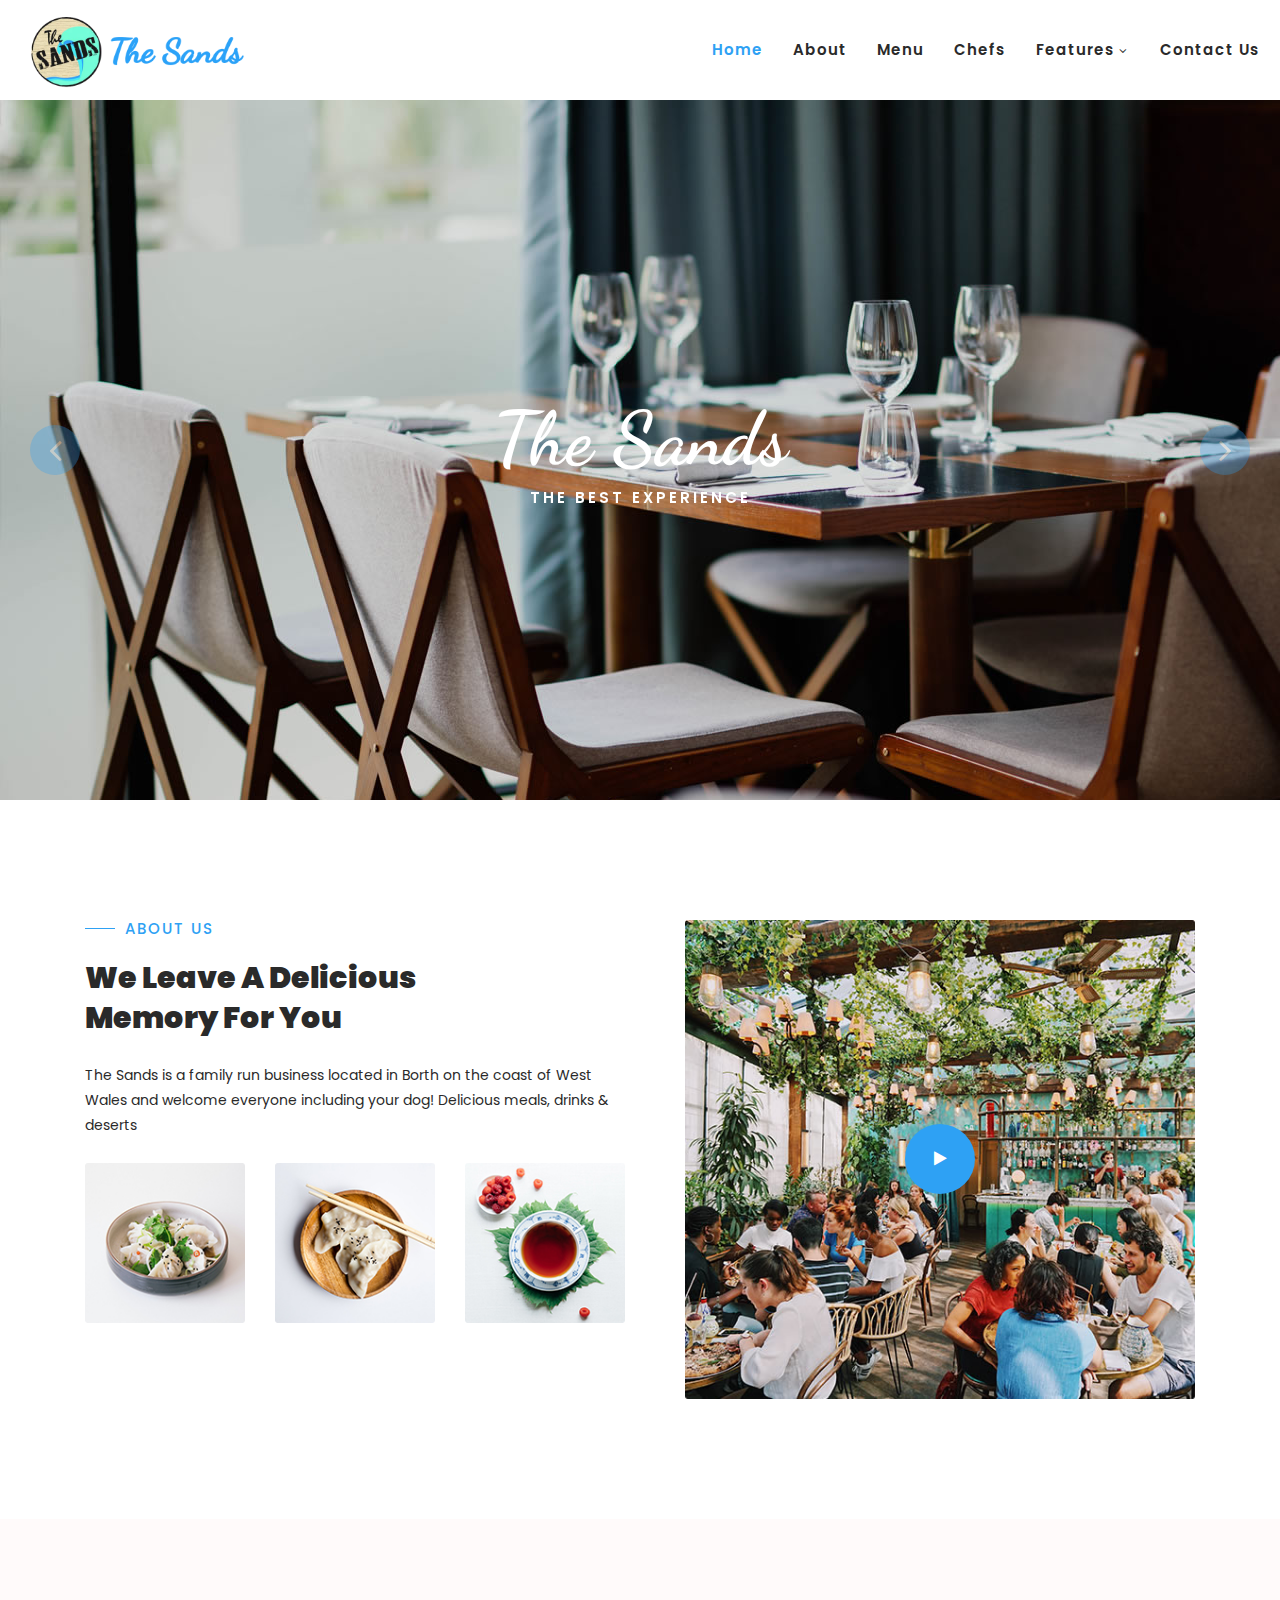
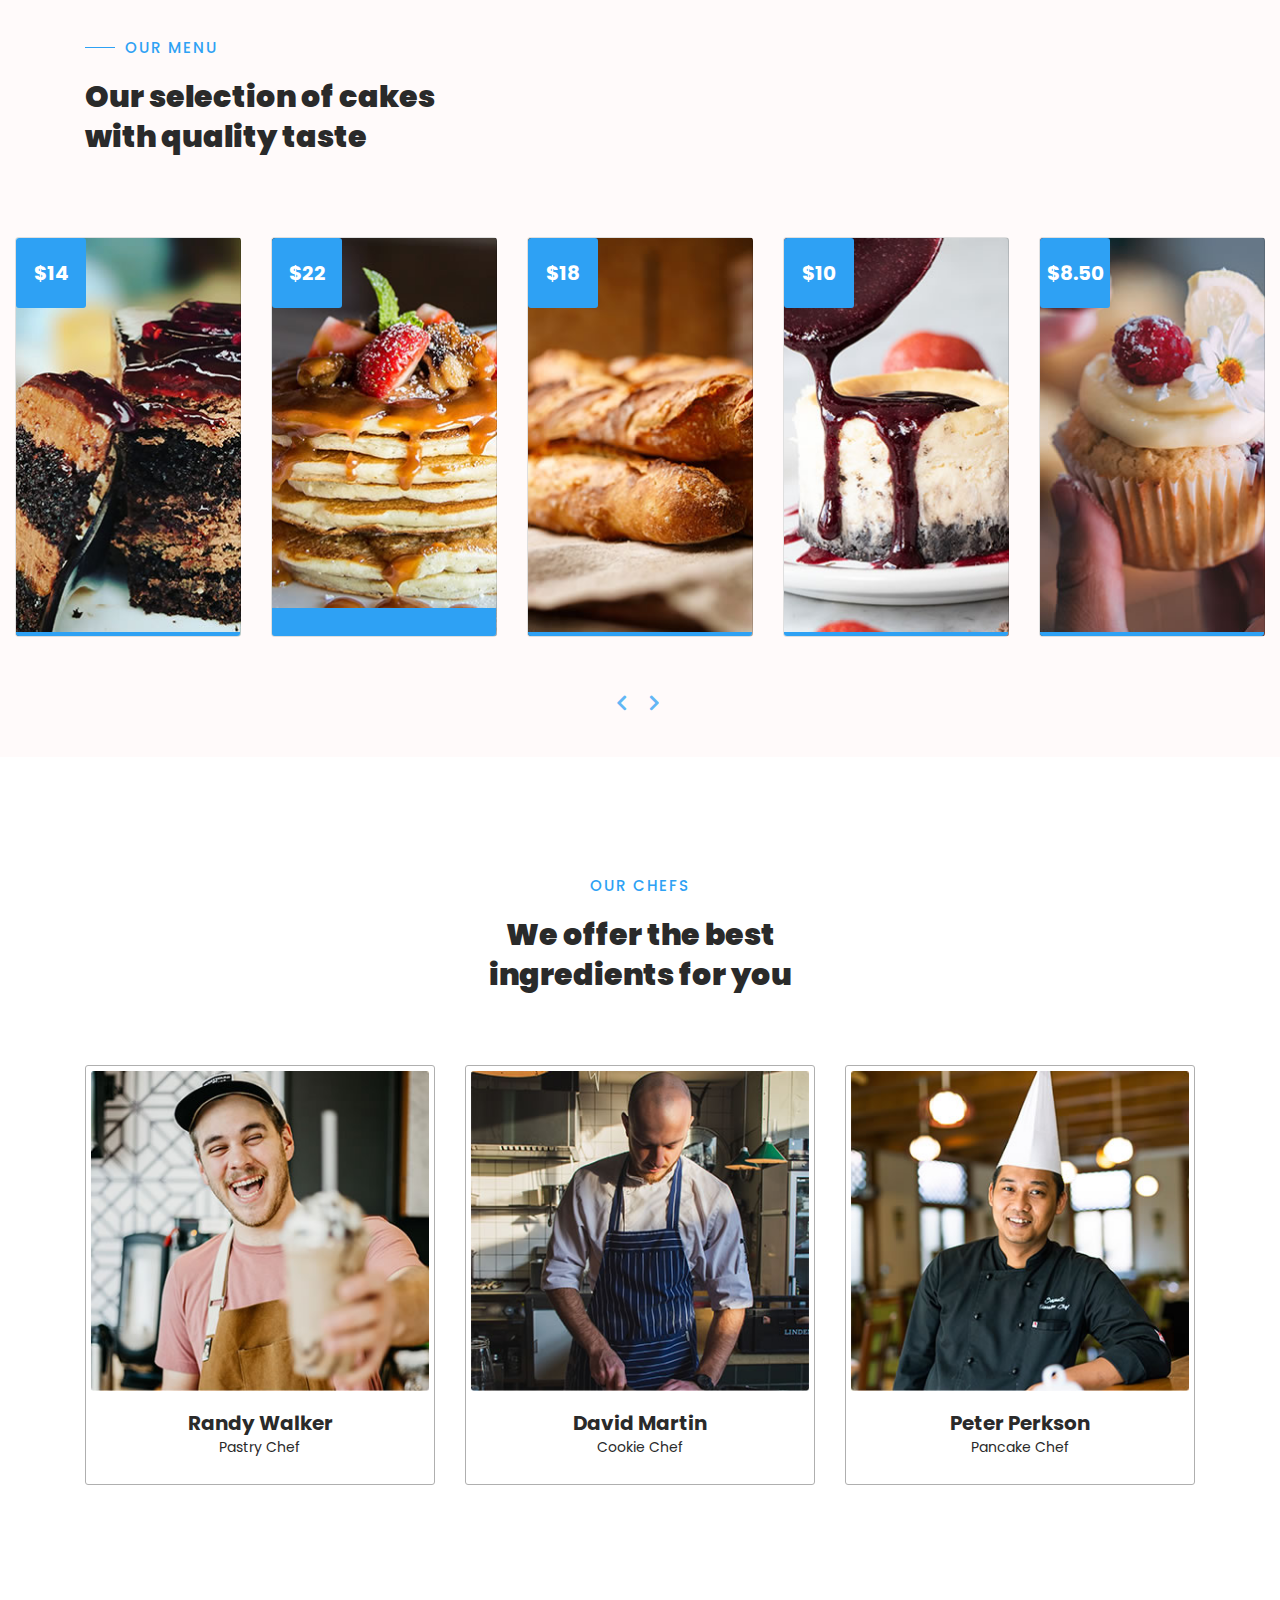
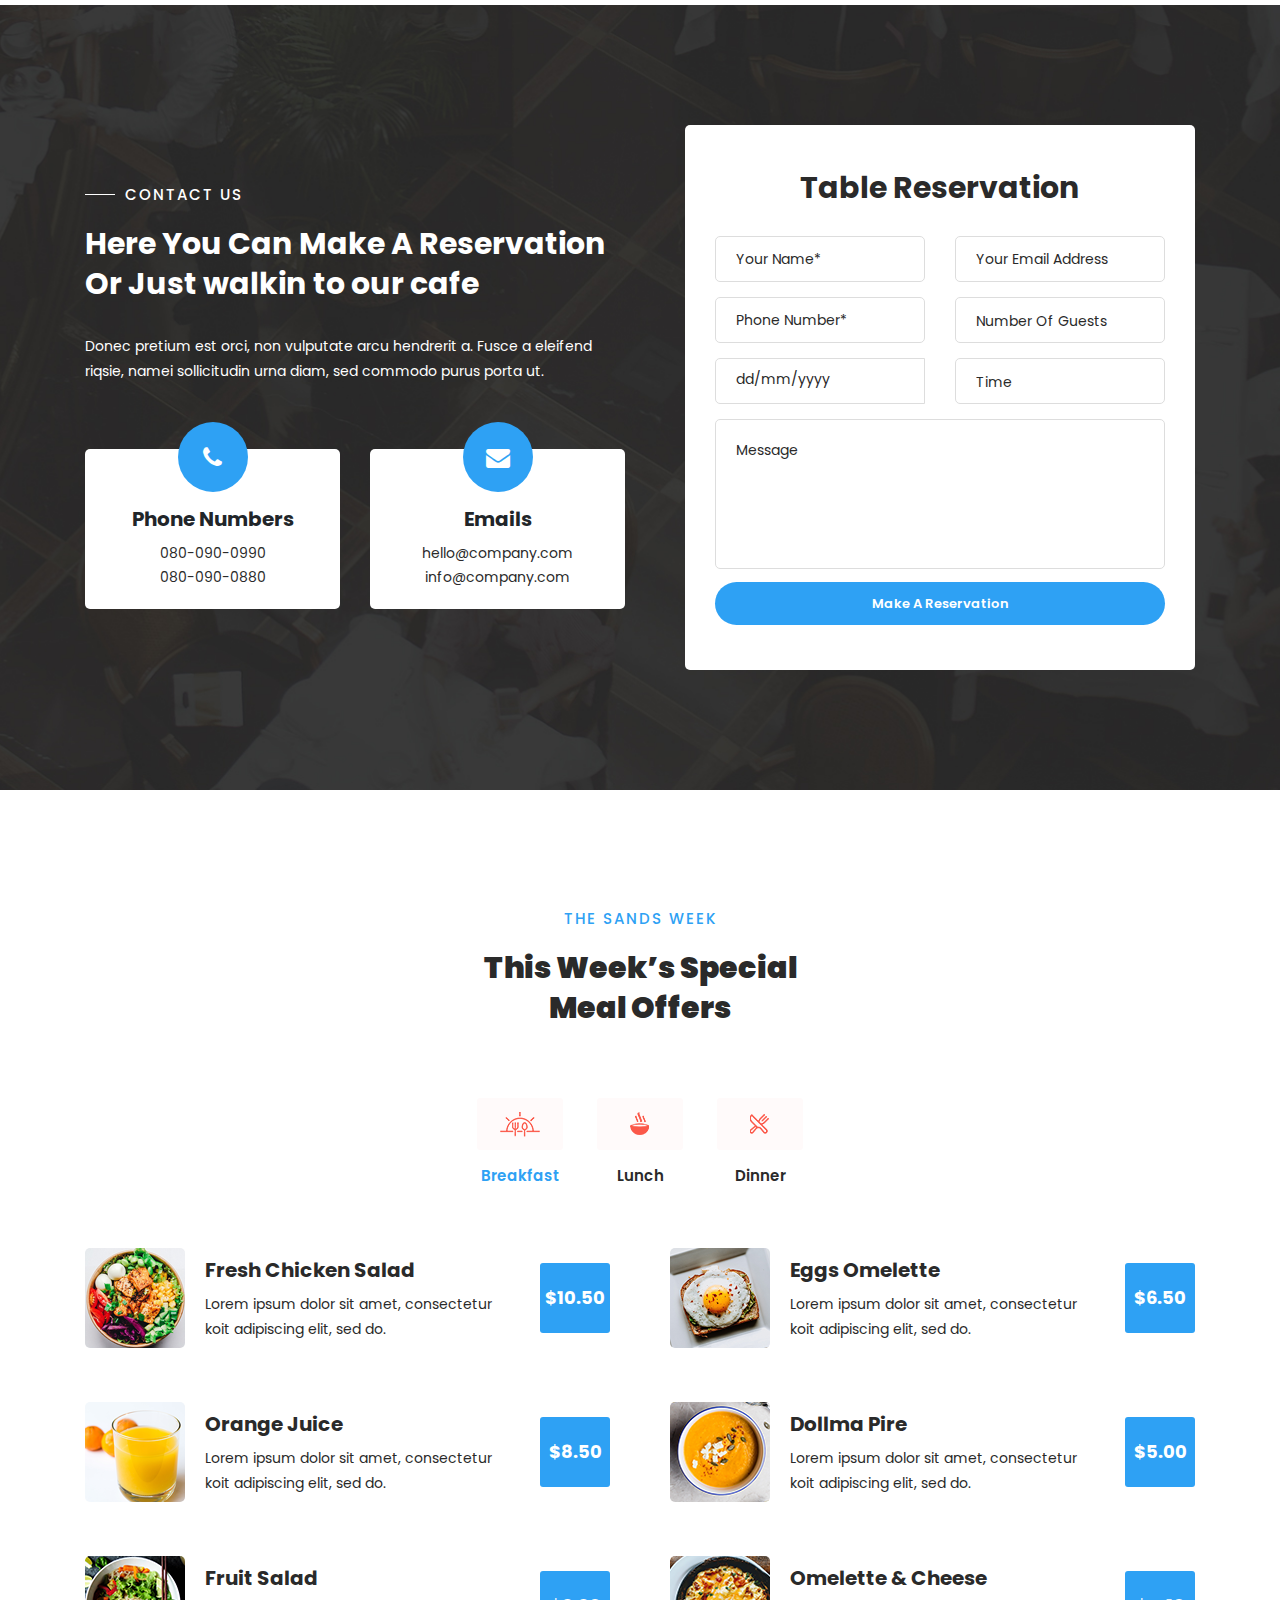
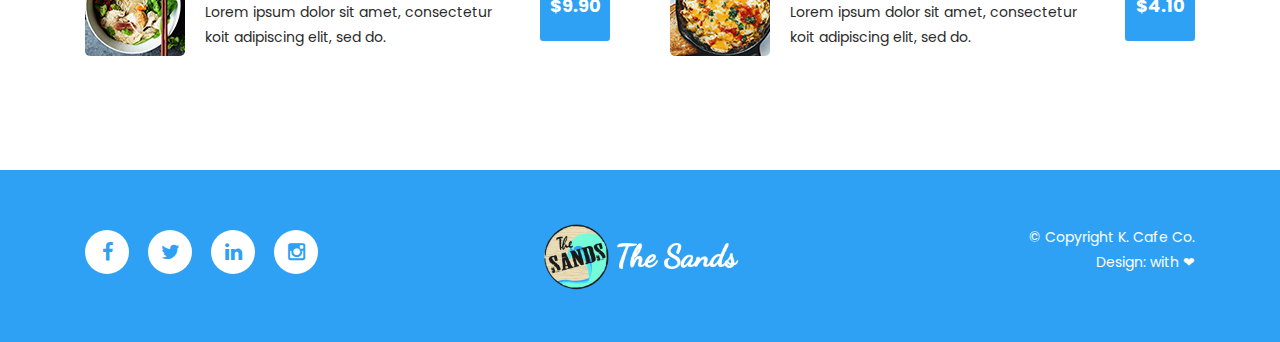
<file: index.html>
<!DOCTYPE html>
<html lang="en">

  <head>

    <meta charset="utf-8">
    <meta name="viewport" content="width=device-width, initial-scale=1, shrink-to-fit=no">
    <meta name="description" content="">
    <meta name="author" content="">
    <link href="https://fonts.googleapis.com/css?family=Poppins:100,200,300,400,500,600,700,800,900&display=swap" rel="stylesheet">
    <link href="https://fonts.googleapis.com/css2?family=Dancing+Script:wght@400;500;600;700&display=swap" rel="stylesheet">

    <title>The Sands</title>
<!--

-->
    <!-- Additional CSS Files -->
    <link rel="stylesheet" type="text/css" href="assets/css/bootstrap.min.css">

    <link rel="stylesheet" type="text/css" href="assets/css/font-awesome.css">

    <link rel="stylesheet" href="assets/css/templatemo-klassy-cafe.css">

    <link rel="stylesheet" href="assets/css/owl-carousel.css">

    <link rel="stylesheet" href="assets/css/lightbox.css">

    </head>
    
    <body>
    
    <!-- ***** Preloader Start ***** -->
    <div id="preloader">
        <div class="jumper">
            <div></div>
            <div></div>
            <div></div>
        </div>
    </div>  
    <!-- ***** Preloader End ***** -->
    
    
    <!-- ***** Header Area Start ***** -->
    <header class="header-area header-sticky">
        <div style="padding-left: 20px; padding-right: 20px;">
            <div class="row">
                <div class="col-12" style="background-color: white!important">
                    <nav class="main-nav">
                        <!-- ***** Logo Start ***** -->
                        <a href="index.html" class="logo">
                            <img src="assets/images/klassymain-logo.png" style="height: 2.8EM;">
                        </a>
                        <!-- ***** Logo End ***** -->
                        <!-- ***** Menu Start ***** -->
                        <ul class="nav">
                            <li class="scroll-to-section"><a href="#top" class="active">Home</a></li>
                            <li class="scroll-to-section"><a href="#about">About</a></li>
                           	
                        <!-- 
                            <li class="submenu">
                                <a href="javascript:;">Drop Down</a>
                                <ul>
                                    <li><a href="#">Drop Down Page 1</a></li>
                                    <li><a href="#">Drop Down Page 2</a></li>
                                    <li><a href="#">Drop Down Page 3</a></li>
                                </ul>
                            </li>
                        -->
                            <li class="scroll-to-section"><a href="#menu">Menu</a></li>
                            <li class="scroll-to-section"><a href="#chefs">Chefs</a></li> 
                            <li class="submenu">
                                <a href="javascript:;">Features</a>
                                <ul>
                                    <li><a href="#">Features Page 1</a></li>
                                    <li><a href="#">Features Page 2</a></li>
                                    <li><a href="#">Features Page 3</a></li>
                                    <li><a href="#">Features Page 4</a></li>
                                </ul>
                            </li>
                            
                            <li class="scroll-to-section"><a href="#reservation">Contact Us</a></li> 
                        </ul>        
                        <a class='menu-trigger'>
                            <span>Menu</span>
                        </a>
                        <!-- ***** Menu End ***** -->
                    </nav>
                </div>
            </div>
        </div>
    </header>
    <!-- ***** Header Area End ***** -->

    <!-- ***** Main Banner Area Start ***** -->
    <div id="top">
        <div class="container-fluid">
            <div class="row">
                <!--
                <div class="col-lg-4">
                    <div class="left-content">
                        <div class="inner-content">
                            <h4>The Sands</h4>
                            <h6>THE BEST EXPERIENCE</h6>
                            <div class="main-white-button scroll-to-section">
                                <a href="#reservation">Make A Reservation</a>
                            </div>
                        </div>
                    </div>
                </div>
                -->
                <div class="col-lg-12 zero-px">
                    
                    <div class="main-banner header-text">

                        <div class="Modern-Slider">
                          <!-- Item -->
                          <div class="item">
                            
                            <div class="img-fill">
                                
                                
                                <img src="assets/images/slide-01.jpg" alt="">
                            </div>
                          </div>
                          <!-- // Item -->
                          <!-- Item -->
                          <div class="item">
                            <div class="img-fill">
                                <img src="assets/images/slide-02.jpg" alt="">
                            </div>
                          </div>
                          <!-- // Item -->
                          <!-- Item -->
                          <div class="item">
                            <div class="img-fill">
                                <img src="assets/images/slide-03.jpg" alt="">
                            </div>
                          </div>
                          <!-- // Item -->
                        
                        </div>

                        <div style="position: absolute;top: 50%;left: 50%;transform: translate(-50%,-50%);">
                            <h4 class="sands-h4">The Sands</h4>
                            <h6 class="sands-h6">THE BEST EXPERIENCE</h6>
                        </div>
                    </div>
                </div>
            </div>
        </div>
    </div>
    <!-- ***** Main Banner Area End ***** -->

    <!-- ***** About Area Starts ***** -->
    <section class="section" id="about">
        <div class="container">
            <div class="row">
                <div class="col-lg-6 col-md-6 col-xs-12">
                    <div class="left-text-content">
                        <div class="section-heading">
                            <h6>About Us</h6>
                            <h2>We Leave A Delicious Memory For You</h2>
                        </div>
                        <p>The Sands is a family run business located in Borth on the coast of West Wales and welcome everyone including your dog!
                            Delicious meals, drinks & deserts<br></p>
                        <div class="row">
                            <div class="col-4">
                                <img src="assets/images/about-thumb-01.jpg" alt="">
                            </div>
                            <div class="col-4">
                                <img src="assets/images/about-thumb-02.jpg" alt="">
                            </div>
                            <div class="col-4">
                                <img src="assets/images/about-thumb-03.jpg" alt="">
                            </div>
                        </div>
                    </div>
                </div>
                <div class="col-lg-6 col-md-6 col-xs-12">
                    <div class="right-content">
                        <div class="thumb">
                            <a rel="nofollow" href="http://youtube.com"><i class="fa fa-play"></i></a>
                            <img src="assets/images/about-video-bg.jpg" alt="">
                        </div>
                    </div>
                </div>
            </div>
        </div>
    </section>
    <!-- ***** About Area Ends ***** -->

    <!-- ***** Menu Area Starts ***** -->
    <section class="section" id="menu">
        <div class="container">
            <div class="row">
                <div class="col-lg-4">
                    <div class="section-heading">
                        <h6>Our Menu</h6>
                        <h2>Our selection of cakes with quality taste</h2>
                    </div>
                </div>
            </div>
        </div>
        <div class="menu-item-carousel">
            <div class="col-lg-12">
                <div class="owl-menu-item owl-carousel">
                    <div class="item">
                        <div class='card card1'>
                            <div class="price"><h6>$14</h6></div>
                            <div class='info'>
                              <h1 class='title'>Chocolate Cake</h1>
                              <p class='description'>Lorem ipsum dolor sit amet, consectetur adipiscing elit, sedii do eiusmod teme.</p>
                              <div class="main-text-button">
                                  <div class="scroll-to-section"><a href="#reservation">Make Reservation <i class="fa fa-angle-down"></i></a></div>
                              </div>
                            </div>
                        </div>
                    </div>
                    <div class="item">
                        <div class='card card2'>
                            <div class="price"><h6>$22</h6></div>
                            <div class='info'>
                              <h1 class='title'>K. Pancake</h1>
                              <p class='description'>Lorem ipsum dolor sit amet, consectetur adipiscing elit, sedii do eiusmod teme.</p>
                              <div class="main-text-button">
                                  <div class="scroll-to-section"><a href="#reservation">Make Reservation <i class="fa fa-angle-down"></i></a></div>
                              </div>
                            </div>
                        </div>
                    </div>
                    <div class="item">
                        <div class='card card3'>
                            <div class="price"><h6>$18</h6></div>
                            <div class='info'>
                              <h1 class='title'>Tall TheSands Bread</h1>
                              <p class='description'>Lorem ipsum dolor sit amet, consectetur adipiscing elit, sedii do eiusmod teme.</p>
                              <div class="main-text-button">
                                  <div class="scroll-to-section"><a href="#reservation">Make Reservation <i class="fa fa-angle-down"></i></a></div>
                              </div>
                            </div>
                        </div>
                    </div>
                    <div class="item">
                        <div class='card card4'>
                            <div class="price"><h6>$10</h6></div>
                            <div class='info'>
                              <h1 class='title'>Blueberry CheeseCake</h1>
                              <p class='description'>Lorem ipsum dolor sit amet, consectetur adipiscing elit, sedii do eiusmod teme.</p>
                              <div class="main-text-button">
                                  <div class="scroll-to-section"><a href="#reservation">Make Reservation <i class="fa fa-angle-down"></i></a></div>
                              </div>
                            </div>
                        </div>
                    </div>
                    <div class="item">
                        <div class='card card5'>
                            <div class="price"><h6>$8.50</h6></div>
                            <div class='info'>
                              <h1 class='title'>TheSanks Cup Cake</h1>
                              <p class='description'>Lorem ipsum dolor sit amet, consectetur adipiscing elit, sedii do eiusmod teme.</p>
                              <div class="main-text-button">
                                  <div class="scroll-to-section"><a href="#reservation">Make Reservation <i class="fa fa-angle-down"></i></a></div>
                              </div>
                            </div>
                        </div>
                    </div>
                    <div class="item">
                        <div class='card card3'>
                            <div class="price"><h6>$7.25</h6></div>
                            <div class='info'>
                              <h1 class='title'>Klassic Cake</h1>
                              <p class='description'>Lorem ipsum dolor sit amet, consectetur adipiscing elit, sedii do eiusmod teme.</p>
                              <div class="main-text-button">
                                  <div class="scroll-to-section"><a href="#reservation">Make Reservation <i class="fa fa-angle-down"></i></a></div>
                              </div>
                            </div>
                        </div>
                    </div>
                </div>
            </div>
        </div>
    </section>
    <!-- ***** Menu Area Ends ***** -->

    <!-- ***** Chefs Area Starts ***** -->
    <section class="section" id="chefs">
        <div class="container">
            <div class="row">
                <div class="col-lg-4 offset-lg-4 text-center">
                    <div class="section-heading">
                        <h6>Our Chefs</h6>
                        <h2>We offer the best ingredients for you</h2>
                    </div>
                </div>
            </div>
            <div class="row">
                <div class="col-lg-4">
                    <div class="chef-item">
                        <div class="thumb">
                            <div class="overlay"></div>
                            <ul class="social-icons">
                                <li><a href="#"><i class="fa fa-facebook"></i></a></li>
                                <li><a href="#"><i class="fa fa-twitter"></i></a></li>
                                <li><a href="#"><i class="fa fa-instagram"></i></a></li>
                            </ul>
                            <img src="assets/images/chefs-01.jpg" alt="Chef #1">
                        </div>
                        <div class="down-content">
                            <h4>Randy Walker</h4>
                            <span>Pastry Chef</span>
                        </div>
                    </div>
                </div>
                <div class="col-lg-4">
                    <div class="chef-item">
                        <div class="thumb">
                            <div class="overlay"></div>
                            <ul class="social-icons">
                                <li><a href="#"><i class="fa fa-facebook"></i></a></li>
                                <li><a href="#"><i class="fa fa-twitter"></i></a></li>
                                <li><a href="#"><i class="fa fa-behance"></i></a></li>
                            </ul>
                            <img src="assets/images/chefs-02.jpg" alt="Chef #2">
                        </div>
                        <div class="down-content">
                            <h4>David Martin</h4>
                            <span>Cookie Chef</span>
                        </div>
                    </div>
                </div>
                <div class="col-lg-4">
                    <div class="chef-item">
                        <div class="thumb">
                            <div class="overlay"></div>
                            <ul class="social-icons">
                                <li><a href="#"><i class="fa fa-facebook"></i></a></li>
                                <li><a href="#"><i class="fa fa-twitter"></i></a></li>
                                <li><a href="#"><i class="fa fa-google"></i></a></li>
                            </ul>
                            <img src="assets/images/chefs-03.jpg" alt="Chef #3">
                        </div>
                        <div class="down-content">
                            <h4>Peter Perkson</h4>
                            <span>Pancake Chef</span>
                        </div>
                    </div>
                </div>
            </div>
        </div>
    </section>
    <!-- ***** Chefs Area Ends ***** -->

    <!-- ***** Reservation Us Area Starts ***** -->
    <section class="section" id="reservation">
        <div class="container">
            <div class="row">
                <div class="col-lg-6 align-self-center">
                    <div class="left-text-content">
                        <div class="section-heading">
                            <h6>Contact Us</h6>
                            <h2>Here You Can Make A Reservation Or Just walkin to our cafe</h2>
                        </div>
                        <p>Donec pretium est orci, non vulputate arcu hendrerit a. Fusce a eleifend riqsie, namei sollicitudin urna diam, sed commodo purus porta ut.</p>
                        <div class="row">
                            <div class="col-lg-6">
                                <div class="phone">
                                    <i class="fa fa-phone"></i>
                                    <h4>Phone Numbers</h4>
                                    <span><a href="#">080-090-0990</a><br><a href="#">080-090-0880</a></span>
                                </div>
                            </div>
                            <div class="col-lg-6">
                                <div class="message">
                                    <i class="fa fa-envelope"></i>
                                    <h4>Emails</h4>
                                    <span><a href="#">hello@company.com</a><br><a href="#">info@company.com</a></span>
                                </div>
                            </div>
                        </div>
                    </div>
                </div>
                <div class="col-lg-6">
                    <div class="contact-form">
                        <form id="contact" action="" method="post">
                          <div class="row">
                            <div class="col-lg-12">
                                <h4>Table Reservation</h4>
                            </div>
                            <div class="col-lg-6 col-sm-12">
                              <fieldset>
                                <input name="name" type="text" id="name" placeholder="Your Name*" required="">
                              </fieldset>
                            </div>
                            <div class="col-lg-6 col-sm-12">
                              <fieldset>
                              <input name="email" type="text" id="email" pattern="[^ @]*@[^ @]*" placeholder="Your Email Address" required="">
                            </fieldset>
                            </div>
                            <div class="col-lg-6 col-sm-12">
                              <fieldset>
                                <input name="phone" type="text" id="phone" placeholder="Phone Number*" required="">
                              </fieldset>
                            </div>
                            <div class="col-md-6 col-sm-12">
                              <fieldset>
                                <select value="number-guests" name="number-guests" id="number-guests">
                                    <option value="number-guests">Number Of Guests</option>
                                    <option name="1" id="1">1</option>
                                    <option name="2" id="2">2</option>
                                    <option name="3" id="3">3</option>
                                    <option name="4" id="4">4</option>
                                    <option name="5" id="5">5</option>
                                    <option name="6" id="6">6</option>
                                    <option name="7" id="7">7</option>
                                    <option name="8" id="8">8</option>
                                    <option name="9" id="9">9</option>
                                    <option name="10" id="10">10</option>
                                    <option name="11" id="11">11</option>
                                    <option name="12" id="12">12</option>
                                </select>
                              </fieldset>
                            </div>
                            <div class="col-lg-6">
                                <div id="filterDate2">    
                                  <div class="input-group date" data-date-format="dd/mm/yyyy">
                                    <input  name="date" id="date" type="text" class="form-control" placeholder="dd/mm/yyyy">
                                    <div class="input-group-addon" >
                                      <span class="glyphicon glyphicon-th"></span>
                                    </div>
                                  </div>
                                </div>   
                            </div>
                            <div class="col-md-6 col-sm-12">
                              <fieldset>
                                <select value="time" name="time" id="time">
                                    <option value="time">Time</option>
                                    <option name="Breakfast" id="Breakfast">Breakfast</option>
                                    <option name="Lunch" id="Lunch">Lunch</option>
                                    <option name="Dinner" id="Dinner">Dinner</option>
                                </select>
                              </fieldset>
                            </div>
                            <div class="col-lg-12">
                              <fieldset>
                                <textarea name="message" rows="6" id="message" placeholder="Message" required=""></textarea>
                              </fieldset>
                            </div>
                            <div class="col-lg-12">
                              <fieldset>
                                <button type="submit" id="form-submit" class="main-button-icon">Make A Reservation</button>
                              </fieldset>
                            </div>
                          </div>
                        </form>
                    </div>
                </div>
            </div>
        </div>
    </section>
    <!-- ***** Reservation Area Ends ***** -->

    <!-- ***** Menu Area Starts ***** -->
    <section class="section" id="offers">
        <div class="container">
            <div class="row">
                <div class="col-lg-4 offset-lg-4 text-center">
                    <div class="section-heading">
                        <h6>The Sands Week</h6>
                        <h2>This Week’s Special Meal Offers</h2>
                    </div>
                </div>
            </div>
            <div class="row">
                <div class="col-lg-12">
                    <div class="row" id="tabs">
                        <div class="col-lg-12">
                            <div class="heading-tabs">
                                <div class="row">
                                    <div class="col-lg-6 offset-lg-3">
                                        <ul>
                                          <li><a href='#tabs-1'><img src="assets/images/tab-icon-01.png" alt="">Breakfast</a></li>
                                          <li><a href='#tabs-2'><img src="assets/images/tab-icon-02.png" alt="">Lunch</a></a></li>
                                          <li><a href='#tabs-3'><img src="assets/images/tab-icon-03.png" alt="">Dinner</a></a></li>
                                        </ul>
                                    </div>
                                </div>
                            </div>
                        </div>
                        <div class="col-lg-12">
                            <section class='tabs-content'>
                                <article id='tabs-1'>
                                    <div class="row">
                                        <div class="col-lg-6">
                                            <div class="row">
                                                <div class="left-list">
                                                    <div class="col-lg-12">
                                                        <div class="tab-item">
                                                            <img src="assets/images/tab-item-01.png" alt="">
                                                            <h4>Fresh Chicken Salad</h4>
                                                            <p>Lorem ipsum dolor sit amet, consectetur koit adipiscing elit, sed do.</p>
                                                            <div class="price">
                                                                <h6>$10.50</h6>
                                                            </div>
                                                        </div>
                                                    </div>
                                                    <div class="col-lg-12">
                                                        <div class="tab-item">
                                                            <img src="assets/images/tab-item-02.png" alt="">
                                                            <h4>Orange Juice</h4>
                                                            <p>Lorem ipsum dolor sit amet, consectetur koit adipiscing elit, sed do.</p>
                                                            <div class="price">
                                                                <h6>$8.50</h6>
                                                            </div>
                                                        </div>
                                                    </div>
                                                    <div class="col-lg-12">
                                                        <div class="tab-item">
                                                            <img src="assets/images/tab-item-03.png" alt="">
                                                            <h4>Fruit Salad</h4>
                                                            <p>Lorem ipsum dolor sit amet, consectetur koit adipiscing elit, sed do.</p>
                                                            <div class="price">
                                                                <h6>$9.90</h6>
                                                            </div>
                                                        </div>
                                                    </div>
                                                </div>
                                            </div>
                                        </div>
                                        <div class="col-lg-6">
                                            <div class="row">
                                                <div class="right-list">
                                                    <div class="col-lg-12">
                                                        <div class="tab-item">
                                                            <img src="assets/images/tab-item-04.png" alt="">
                                                            <h4>Eggs Omelette</h4>
                                                            <p>Lorem ipsum dolor sit amet, consectetur koit adipiscing elit, sed do.</p>
                                                            <div class="price">
                                                                <h6>$6.50</h6>
                                                            </div>
                                                        </div>
                                                    </div>
                                                    <div class="col-lg-12">
                                                        <div class="tab-item">
                                                            <img src="assets/images/tab-item-05.png" alt="">
                                                            <h4>Dollma Pire</h4>
                                                            <p>Lorem ipsum dolor sit amet, consectetur koit adipiscing elit, sed do.</p>
                                                            <div class="price">
                                                                <h6>$5.00</h6>
                                                            </div>
                                                        </div>
                                                    </div>
                                                    <div class="col-lg-12">
                                                        <div class="tab-item">
                                                            <img src="assets/images/tab-item-06.png" alt="">
                                                            <h4>Omelette & Cheese</h4>
                                                            <p>Lorem ipsum dolor sit amet, consectetur koit adipiscing elit, sed do.</p>
                                                            <div class="price">
                                                                <h6>$4.10</h6>
                                                            </div>
                                                        </div>
                                                    </div>
                                                </div>
                                            </div>
                                        </div>
                                    </div>
                                </article>  
                                <article id='tabs-2'>
                                    <div class="row">
                                        <div class="col-lg-6">
                                            <div class="row">
                                                <div class="left-list">
                                                    <div class="col-lg-12">
                                                        <div class="tab-item">
                                                            <img src="assets/images/tab-item-04.png" alt="">
                                                            <h4>Eggs Omelette</h4>
                                                            <p>Lorem ipsum dolor sit amet, consectetur koit adipiscing elit, sed do.</p>
                                                            <div class="price">
                                                                <h6>$14</h6>
                                                            </div>
                                                        </div>
                                                    </div>
                                                    <div class="col-lg-12">
                                                        <div class="tab-item">
                                                            <img src="assets/images/tab-item-05.png" alt="">
                                                            <h4>Dollma Pire</h4>
                                                            <p>Lorem ipsum dolor sit amet, consectetur koit adipiscing elit, sed do.</p>
                                                            <div class="price">
                                                                <h6>$18</h6>
                                                            </div>
                                                        </div>
                                                    </div>
                                                    <div class="col-lg-12">
                                                        <div class="tab-item">
                                                            <img src="assets/images/tab-item-06.png" alt="">
                                                            <h4>Omelette & Cheese</h4>
                                                            <p>Lorem ipsum dolor sit amet, consectetur koit adipiscing elit, sed do.</p>
                                                            <div class="price">
                                                                <h6>$22</h6>
                                                            </div>
                                                        </div>
                                                    </div>
                                                </div>
                                            </div>
                                        </div>
                                        <div class="col-lg-6">
                                            <div class="row">
                                                <div class="right-list">
                                                    <div class="col-lg-12">
                                                        <div class="tab-item">
                                                            <img src="assets/images/tab-item-01.png" alt="">
                                                            <h4>Fresh Chicken Salad</h4>
                                                            <p>Lorem ipsum dolor sit amet, consectetur koit adipiscing elit, sed do.</p>
                                                            <div class="price">
                                                                <h6>$10</h6>
                                                            </div>
                                                        </div>
                                                    </div>
                                                    <div class="col-lg-12">
                                                        <div class="tab-item">
                                                            <img src="assets/images/tab-item-02.png" alt="">
                                                            <h4>Orange Juice</h4>
                                                            <p>Lorem ipsum dolor sit amet, consectetur koit adipiscing elit, sed do.</p>
                                                            <div class="price">
                                                                <h6>$20</h6>
                                                            </div>
                                                        </div>
                                                    </div>
                                                    <div class="col-lg-12">
                                                        <div class="tab-item">
                                                            <img src="assets/images/tab-item-03.png" alt="">
                                                            <h4>Fruit Salad</h4>
                                                            <p>Lorem ipsum dolor sit amet, consectetur koit adipiscing elit, sed do.</p>
                                                            <div class="price">
                                                                <h6>$30</h6>
                                                            </div>
                                                        </div>
                                                    </div>
                                                </div>
                                            </div>
                                        </div>
                                    </div>
                                </article>  
                                <article id='tabs-3'>
                                    <div class="row">
                                        <div class="col-lg-6">
                                            <div class="row">
                                                <div class="left-list">
                                                    <div class="col-lg-12">
                                                        <div class="tab-item">
                                                            <img src="assets/images/tab-item-05.png" alt="">
                                                            <h4>Eggs Omelette</h4>
                                                            <p>Lorem ipsum dolor sit amet, consectetur koit adipiscing elit, sed do.</p>
                                                            <div class="price">
                                                                <h6>$14</h6>
                                                            </div>
                                                        </div>
                                                    </div>
                                                    <div class="col-lg-12">
                                                        <div class="tab-item">
                                                            <img src="assets/images/tab-item-03.png" alt="">
                                                            <h4>Orange Juice</h4>
                                                            <p>Lorem ipsum dolor sit amet, consectetur koit adipiscing elit, sed do.</p>
                                                            <div class="price">
                                                                <h6>$18</h6>
                                                            </div>
                                                        </div>
                                                    </div>
                                                    <div class="col-lg-12">
                                                        <div class="tab-item">
                                                            <img src="assets/images/tab-item-02.png" alt="">
                                                            <h4>Fruit Salad</h4>
                                                            <p>Lorem ipsum dolor sit amet, consectetur koit adipiscing elit, sed do.</p>
                                                            <div class="price">
                                                                <h6>$10</h6>
                                                            </div>
                                                        </div>
                                                    </div>
                                                </div>
                                            </div>
                                        </div>
                                        <div class="col-lg-6">
                                            <div class="row">
                                                <div class="right-list">
                                                    <div class="col-lg-12">
                                                        <div class="tab-item">
                                                            <img src="assets/images/tab-item-06.png" alt="">
                                                            <h4>Fresh Chicken Salad</h4>
                                                            <p>Lorem ipsum dolor sit amet, consectetur koit adipiscing elit, sed do.</p>
                                                            <div class="price">
                                                                <h6>$8.50</h6>
                                                            </div>
                                                        </div>
                                                    </div>
                                                    <div class="col-lg-12">
                                                        <div class="tab-item">
                                                            <img src="assets/images/tab-item-01.png" alt="">
                                                            <h4>Dollma Pire</h4>
                                                            <p>Lorem ipsum dolor sit amet, consectetur koit adipiscing elit, sed do.</p>
                                                            <div class="price">
                                                                <h6>$9</h6>
                                                            </div>
                                                        </div>
                                                    </div>
                                                    <div class="col-lg-12">
                                                        <div class="tab-item">
                                                            <img src="assets/images/tab-item-04.png" alt="">
                                                            <h4>Omelette & Cheese</h4>
                                                            <p>Lorem ipsum dolor sit amet, consectetur koit adipiscing elit, sed do.</p>
                                                            <div class="price">
                                                                <h6>$11</h6>
                                                            </div>
                                                        </div>
                                                    </div>
                                                </div>
                                            </div>
                                        </div>
                                    </div>
                                </article>   
                            </section>
                        </div>
                    </div>
                </div>
            </div>
        </div>
    </section>
    <!-- ***** Chefs Area Ends ***** --> 
    
    <!-- ***** Footer Start ***** -->
    <footer>
        <div class="container">
            <div class="row">
                <div class="col-lg-4 col-xs-12">
                    <div class="right-text-content">
                            <ul class="social-icons">
                                <li><a href="#"><i class="fa fa-facebook"></i></a></li>
                                <li><a href="#"><i class="fa fa-twitter"></i></a></li>
                                <li><a href="#"><i class="fa fa-linkedin"></i></a></li>
                                <li><a href="#"><i class="fa fa-instagram"></i></a></li>
                            </ul>
                    </div>
                </div>
                <div class="col-lg-4">
                    <div class="logo">
                        <a href="index.html"><img src="assets/images/white-logo.png" alt="" style="height: 4.5em;"></a>
                    </div>
                </div>
                <div class="col-lg-4 col-xs-12">
                    <div class="left-text-content">
                        <p>© Copyright K. Cafe Co.
                        
                        <br>Design: with ❤</p>
                    </div>
                </div>
            </div>
        </div>
    </footer>

    <!-- jQuery -->
    <script src="assets/js/jquery-2.1.0.min.js"></script>

    <!-- Bootstrap -->
    <script src="assets/js/popper.js"></script>
    <script src="assets/js/bootstrap.min.js"></script>

    <!-- Plugins -->
    <script src="assets/js/owl-carousel.js"></script>
    <script src="assets/js/accordions.js"></script>
    <script src="assets/js/datepicker.js"></script>
    <script src="assets/js/scrollreveal.min.js"></script>
    <script src="assets/js/waypoints.min.js"></script>
    <script src="assets/js/jquery.counterup.min.js"></script>
    <script src="assets/js/imgfix.min.js"></script> 
    <script src="assets/js/slick.js"></script> 
    <script src="assets/js/lightbox.js"></script> 
    <script src="assets/js/isotope.js"></script> 
    
    <!-- Global Init -->
    <script src="assets/js/custom.js"></script>
    <script>

        $(function() {
            var selectedClass = "";
            $("p").click(function(){
            selectedClass = $(this).attr("data-rel");
            $("#portfolio").fadeTo(50, 0.1);
                $("#portfolio div").not("."+selectedClass).fadeOut();
            setTimeout(function() {
              $("."+selectedClass).fadeIn();
              $("#portfolio").fadeTo(50, 1);
            }, 500);
                
            });
        });

    </script>
  </body>
</html>
</file>
<file: assets/css/owl-carousel.css>
/**
 * Owl Carousel v2.3.4
 * Copyright 2013-2018 David Deutsch
 * Licensed under: SEE LICENSE IN https://github.com/OwlCarousel2/OwlCarousel2/blob/master/LICENSE
 */
/*
 *  Owl Carousel - Core
 */
.owl-carousel {
  display: none;
  width: 100%;
  -webkit-tap-highlight-color: transparent;
  /* position relative and z-index fix webkit rendering fonts issue */
  position: relative;
  z-index: 1; }
  .owl-carousel .owl-stage {
    position: relative;
    -ms-touch-action: pan-Y;
    touch-action: manipulation;
    -moz-backface-visibility: hidden;
    /* fix firefox animation glitch */ }
  .owl-carousel .owl-stage:after {
    content: ".";
    display: block;
    clear: both;
    visibility: hidden;
    line-height: 0;
    height: 0; }
  .owl-carousel .owl-stage-outer {
    position: relative;
    overflow: hidden;
    /* fix for flashing background */
    -webkit-transform: translate3d(0px, 0px, 0px); }
  .owl-carousel .owl-wrapper,
  .owl-carousel .owl-item {
    -webkit-backface-visibility: hidden;
    -moz-backface-visibility: hidden;
    -ms-backface-visibility: hidden;
    -webkit-transform: translate3d(0, 0, 0);
    -moz-transform: translate3d(0, 0, 0);
    -ms-transform: translate3d(0, 0, 0); }
  .owl-carousel .owl-item {
    position: relative;
    min-height: 1px;
    float: left;
    -webkit-backface-visibility: hidden;
    -webkit-tap-highlight-color: transparent;
    -webkit-touch-callout: none; }
  .owl-carousel .owl-item img {
    display: block;
    width: 100%; }
  .owl-carousel .owl-nav.disabled,
  .owl-carousel .owl-dots.disabled {
    display: none; }
  .owl-carousel .owl-nav .owl-prev,
  .owl-carousel .owl-nav .owl-next,
  .owl-carousel .owl-dot {
    cursor: pointer;
    -webkit-user-select: none;
    -khtml-user-select: none;
    -moz-user-select: none;
    -ms-user-select: none;
    user-select: none; }
  .owl-carousel .owl-nav button.owl-prev,
  .owl-carousel .owl-nav button.owl-next,
  .owl-carousel button.owl-dot {
    background: none;
    color: inherit;
    border: none;
    padding: 0 !important;
    font: inherit; }
  .owl-carousel.owl-loaded {
    display: block; }
  .owl-carousel.owl-loading {
    opacity: 0;
    display: block; }
  .owl-carousel.owl-hidden {
    opacity: 0; }
  .owl-carousel.owl-refresh .owl-item {
    visibility: hidden; }
  .owl-carousel.owl-drag .owl-item {
    -ms-touch-action: pan-y;
        touch-action: pan-y;
    -webkit-user-select: none;
    -moz-user-select: none;
    -ms-user-select: none;
    user-select: none; }
  .owl-carousel.owl-grab {
    cursor: move;
    cursor: grab; }
  .owl-carousel.owl-rtl {
    direction: rtl; }
  .owl-carousel.owl-rtl .owl-item {
    float: right; }

/* No Js */
.no-js .owl-carousel {
  display: block; }

/*
 *  Owl Carousel - Animate Plugin
 */
.owl-carousel .animated {
  animation-duration: 1000ms;
  animation-fill-mode: both; }

.owl-carousel .owl-animated-in {
  z-index: 0; }

.owl-carousel .owl-animated-out {
  z-index: 1; }

.owl-carousel .fadeOut {
  animation-name: fadeOut; }

@keyframes fadeOut {
  0% {
    opacity: 1; }
  100% {
    opacity: 0; } }

/*
 * 	Owl Carousel - Auto Height Plugin
 */
.owl-height {
  transition: height 500ms ease-in-out; }

/*
 * 	Owl Carousel - Lazy Load Plugin
 */
.owl-carousel .owl-item {
  /**
			This is introduced due to a bug in IE11 where lazy loading combined with autoheight plugin causes a wrong
			calculation of the height of the owl-item that breaks page layouts
		 */ }
  .owl-carousel .owl-item .owl-lazy {
    opacity: 0;
    transition: opacity 400ms ease; }
  .owl-carousel .owl-item .owl-lazy[src^=""], .owl-carousel .owl-item .owl-lazy:not([src]) {
    max-height: 0; }
  .owl-carousel .owl-item img.owl-lazy {
    transform-style: preserve-3d; }

/*
 * 	Owl Carousel - Video Plugin
 */
.owl-carousel .owl-video-wrapper {
  position: relative;
  height: 100%;
  background: #000; }

.owl-carousel .owl-video-play-icon {
  position: absolute;
  height: 80px;
  width: 80px;
  left: 50%;
  top: 50%;
  margin-left: -40px;
  margin-top: -40px;
  background: url("owl.video.play.png") no-repeat;
  cursor: pointer;
  z-index: 1;
  -webkit-backface-visibility: hidden;
  transition: transform 100ms ease; }

.owl-carousel .owl-video-play-icon:hover {
  -ms-transform: scale(1.3, 1.3);
      transform: scale(1.3, 1.3); }

.owl-carousel .owl-video-playing .owl-video-tn,
.owl-carousel .owl-video-playing .owl-video-play-icon {
  display: none; }

.owl-carousel .owl-video-tn {
  opacity: 0;
  height: 100%;
  background-position: center center;
  background-repeat: no-repeat;
  background-size: contain;
  transition: opacity 400ms ease; }

.owl-carousel .owl-video-frame {
  position: relative;
  z-index: 1;
  height: 100%;
  width: 100%; }
</file>
<file: assets/css/templatemo-klassy-cafe.css>
@import url("https://fonts.googleapis.com/css?family=Poppins:100,200,300,400,500,600,700,800,900");
/* 
---------------------------------------------
reset
--------------------------------------------- 
*/
html, body, div, span, applet, object, iframe, h1, h2, h3, h4, h5, h6, p, blockquote, div
pre, a, abbr, acronym, address, big, cite, code, del, dfn, em, font, img, ins, kbd, q,
s, samp, small, strike, strong, sub, sup, tt, var, b, u, i, center, dl, dt, dd, ol, ul, li,
figure, header, nav, section, article, aside, footer, figcaption {
  margin: 0;
  padding: 0;
  border: 0;
  outline: 0;
}

.clearfix:after {
  content: ".";
  display: block;
  clear: both;
  visibility: hidden;
  line-height: 0;
  height: 0;
}

.clearfix {
  display: inline-block;
}

html[xmlns] .clearfix {
  display: block;
}

* html .clearfix {
  height: 1%;
}

ul, li {
  padding: 0;
  margin: 0;
  list-style: none;
}

header, nav, section, article, aside, footer, hgroup {
  display: block;
}

* {
  box-sizing: border-box;
}

html, body {
  font-family: 'Poppins', sans-serif;
  font-weight: 400;
  background-color: #fff;
  font-size: 16px;
  -ms-text-size-adjust: 100%;
  -webkit-font-smoothing: antialiased;
  -moz-osx-font-smoothing: grayscale;
}

a {
  text-decoration: none !important;
}

h1, h2, h3, h4, h5, h6 {
  margin-top: 0px;
  margin-bottom: 0px;
}

ul {
  margin-bottom: 0px;
}

p {
  font-size: 14px;
  line-height: 25px;
  color: #2a2a2a;
}

/* 
---------------------------------------------
global styles
--------------------------------------------- 
*/
html,
body {
  background: #fff;
  font-family: 'Poppins', sans-serif;
}

::selection {
  background: #2ea1f4;
  color: #fff;
}

::-moz-selection {
  background: #2ea1f4;
  color: #fff;
}

@media (max-width: 991px) {
  html, body {
    overflow-x: hidden;
  }
  .mobile-top-fix {
    margin-top: 30px;
    margin-bottom: 0px;
  }
  .mobile-bottom-fix {
    margin-bottom: 30px;
  }
  .mobile-bottom-fix-big {
    margin-bottom: 60px;
  }
}

.main-white-button a {
  font-size: 13px;
  color: #2ea1f4;
  background-color: #fff;
  padding: 12px 25px;
  display: inline-block;
  border-radius: 30px;
  font-weight: 600;
  transition: all .3s;
}

.main-white-button a:hover {
  opacity: 0.9;
}

.main-text-button a {
  font-size: 13px;
  color: #fff;
  font-weight: 600;
  transition: all .3s;
}

.main-text-button a:hover {
  opacity: 0.9;
}

.section-heading h6 {
  position: relative;
  font-size: 15px;
  color: #2ea1f4;
  font-weight: 500;
  letter-spacing: 2px;
  text-transform: uppercase;
  padding-left: 40px;
}

.section-heading h6:before {
  width: 30px;
  height: 1px;
  content: '';
  position: absolute;
  left: 0;
  top: 8px;
  background-color: #2ea1f4;
}

.section-heading h2 {
  line-height: 40px;
  margin-top: 20px;
  margin-bottom: 25px; 
  font-size: 30px;
  font-weight: 900;
  color: #2a2a2a;
}


/* 
---------------------------------------------
header
--------------------------------------------- 
*/

.background-header {
  background-color: #fff;
  height: 80px!important;
  position: fixed!important;
  top: 0px;
  left: 0px;
  right: 0px;
  box-shadow: 0px 0px 10px rgba(0,0,0,0.15)!important;
}

.background-header .logo,
.background-header .main-nav .nav li a {
  color: #1e1e1e!important;
}

.background-header .main-nav .nav li:hover a {
  color: #2ea1f4!important;
}

.background-header .nav li a.active {
  color: #2ea1f4!important;
}

.header-area {
  background-color: #fff;
  position: absolute;
  top: 0px;
  left: 0px;
  right: 0px;
  z-index: 100;
  height: 100px;
  -webkit-transition: all .5s ease 0s;
  -moz-transition: all .5s ease 0s;
  -o-transition: all .5s ease 0s;
  transition: all .5s ease 0s;
}

.header-area .main-nav {
  min-height: 80px;
  background: transparent;
}

.header-area .main-nav .logo {
  line-height: 100px;
  color: #fff;
  font-size: 28px;
  font-weight: 700;
  text-transform: uppercase;
  letter-spacing: 2px;
  float: left;
  -webkit-transition: all 0.3s ease 0s;
  -moz-transition: all 0.3s ease 0s;
  -o-transition: all 0.3s ease 0s;
  transition: all 0.3s ease 0s;
}

.background-header .main-nav .logo {
  line-height: 75px;
}

.background-header .nav {
  margin-top: 20px !important;
}

.header-area .main-nav .nav {
  float: right;
  margin-top: 30px;
  margin-right: 0px;
  background-color: transparent;
  -webkit-transition: all 0.3s ease 0s;
  -moz-transition: all 0.3s ease 0s;
  -o-transition: all 0.3s ease 0s;
  transition: all 0.3s ease 0s;
  position: relative;
  z-index: 999;
}

.header-area .main-nav .nav li {
  padding-left: 15px;
  padding-right: 15px;
}

.header-area .main-nav .nav li:last-child {
  padding-right: 0px;
}

.header-area .main-nav .nav li a {
  display: block;
  font-weight: 600;
  font-size: 15px;
  color: #2a2a2a;
  text-transform: capitalize;
  -webkit-transition: all 0.3s ease 0s;
  -moz-transition: all 0.3s ease 0s;
  -o-transition: all 0.3s ease 0s;
  transition: all 0.3s ease 0s;
  height: 40px;
  line-height: 40px;
  border: transparent;
  letter-spacing: 1px;
}

.header-area .main-nav .nav li a {
  color: #2a2a2a;
}

.header-area .main-nav .nav li:hover a,
.header-area .main-nav .nav li a.active {
  color: #2ea1f4!important;
}

.background-header .main-nav .nav li:hover a,
.background-header .main-nav .nav li a.active {
  color: #2ea1f4!important;
  opacity: 1;
}

.header-area .main-nav .nav li.submenu {
  position: relative;
  padding-right: 30px;
}

.header-area .main-nav .nav li.submenu:after {
  font-family: FontAwesome;
  content: "\f107";
  font-size: 12px;
  color: #2a2a2a;
  position: absolute;
  right: 18px;
  top: 12px;
}

.background-header .main-nav .nav li.submenu:after {
  color: #2a2a2a;
}

.header-area .main-nav .nav li.submenu ul {
  position: absolute;
  width: 200px;
  box-shadow: 0 2px 28px 0 rgba(0, 0, 0, 0.06);
  overflow: hidden;
  top: 50px;
  opacity: 0;
  transform: translateY(+2em);
  visibility: hidden;
  z-index: -1;
  transition: all 0.3s ease-in-out 0s, visibility 0s linear 0.3s, z-index 0s linear 0.01s;
}

.header-area .main-nav .nav li.submenu ul li {
  margin-left: 0px;
  padding-left: 0px;
  padding-right: 0px;
}

.header-area .main-nav .nav li.submenu ul li a {
  opacity: 1;
  display: block;
  background: #f7f7f7;
  color: #2a2a2a!important;
  padding-left: 20px;
  height: 40px;
  line-height: 40px;
  -webkit-transition: all 0.3s ease 0s;
  -moz-transition: all 0.3s ease 0s;
  -o-transition: all 0.3s ease 0s;
  transition: all 0.3s ease 0s;
  position: relative;
  font-size: 13px;
  font-weight: 400;
  border-bottom: 1px solid #eee;
}

.header-area .main-nav .nav li.submenu ul li a:hover {
  background: #fff;
  color: #2ea1f4!important;
  padding-left: 25px;
}

.header-area .main-nav .nav li.submenu ul li a:hover:before {
  width: 3px;
}

.header-area .main-nav .nav li.submenu:hover ul {
  visibility: visible;
  opacity: 1;
  z-index: 1;
  transform: translateY(0%);
  transition-delay: 0s, 0s, 0.3s;
}

.header-area .main-nav .menu-trigger {
  cursor: pointer;
  display: block;
  position: absolute;
  top: 33px;
  width: 32px;
  height: 40px;
  text-indent: -9999em;
  z-index: 99;
  right: 20px;
  display: none;
}

.background-header .main-nav .menu-trigger {
  top: 23px;
}

.header-area .main-nav .menu-trigger span,
.header-area .main-nav .menu-trigger span:before,
.header-area .main-nav .menu-trigger span:after {
  -moz-transition: all 0.4s;
  -o-transition: all 0.4s;
  -webkit-transition: all 0.4s;
  transition: all 0.4s;
  background-color: #1e1e1e;
  display: block;
  position: absolute;
  width: 30px;
  height: 2px;
  left: 0;
}

.background-header .main-nav .menu-trigger span,
.background-header .main-nav .menu-trigger span:before,
.background-header .main-nav .menu-trigger span:after {
  background-color: #1e1e1e;
}

.header-area .main-nav .menu-trigger span:before,
.header-area .main-nav .menu-trigger span:after {
  -moz-transition: all 0.4s;
  -o-transition: all 0.4s;
  -webkit-transition: all 0.4s;
  transition: all 0.4s;
  background-color: #1e1e1e;
  display: block;
  position: absolute;
  width: 30px;
  height: 2px;
  left: 0;
  width: 75%;
}

.background-header .main-nav .menu-trigger span:before,
.background-header .main-nav .menu-trigger span:after {
  background-color: #1e1e1e;
}

.header-area .main-nav .menu-trigger span:before,
.header-area .main-nav .menu-trigger span:after {
  content: "";
}

.header-area .main-nav .menu-trigger span {
  top: 16px;
}

.header-area .main-nav .menu-trigger span:before {
  -moz-transform-origin: 33% 100%;
  -ms-transform-origin: 33% 100%;
  -webkit-transform-origin: 33% 100%;
  transform-origin: 33% 100%;
  top: -10px;
  z-index: 10;
}

.header-area .main-nav .menu-trigger span:after {
  -moz-transform-origin: 33% 0;
  -ms-transform-origin: 33% 0;
  -webkit-transform-origin: 33% 0;
  transform-origin: 33% 0;
  top: 10px;
}

.header-area .main-nav .menu-trigger.active span,
.header-area .main-nav .menu-trigger.active span:before,
.header-area .main-nav .menu-trigger.active span:after {
  background-color: transparent;
  width: 100%;
}

.header-area .main-nav .menu-trigger.active span:before {
  -moz-transform: translateY(6px) translateX(1px) rotate(45deg);
  -ms-transform: translateY(6px) translateX(1px) rotate(45deg);
  -webkit-transform: translateY(6px) translateX(1px) rotate(45deg);
  transform: translateY(6px) translateX(1px) rotate(45deg);
  background-color: #1e1e1e;
}

.background-header .main-nav .menu-trigger.active span:before {
  background-color: #1e1e1e;
}

.header-area .main-nav .menu-trigger.active span:after {
  -moz-transform: translateY(-6px) translateX(1px) rotate(-45deg);
  -ms-transform: translateY(-6px) translateX(1px) rotate(-45deg);
  -webkit-transform: translateY(-6px) translateX(1px) rotate(-45deg);
  transform: translateY(-6px) translateX(1px) rotate(-45deg);
  background-color: #1e1e1e;
}

.background-header .main-nav .menu-trigger.active span:after {
  background-color: #1e1e1e;
}

.header-area.header-sticky {
  min-height: 80px;
  background-color: white!important;
}

.header-area .nav {
  margin-top: 30px;
}

.header-area.header-sticky .nav li a.active {
  color: #2ea1f4;
}

@media (max-width: 1200px) {
  .header-area .main-nav .nav li {
    padding-left: 12px;
    padding-right: 12px;
  }
  .header-area .main-nav:before {
    display: none;
  }
}

@media (max-width: 767px) {
  .header-area .main-nav .logo {
    color: #1e1e1e;
  }
  .header-area.header-sticky .nav li a:hover,
  .header-area.header-sticky .nav li a.active {
    color: #2ea1f4!important;
    opacity: 1;
  }
  .header-area.header-sticky .nav li.search-icon a {
    width: 100%;
  }
  .header-area {
    background-color: #f7f7f7;
    padding: 0px 15px;
    height: 100px;
    box-shadow: none;
    text-align: center;
  }
  .header-area .container {
    padding: 0px;
  }
  .header-area .logo {
    margin-left: 30px;
  }
  .header-area .menu-trigger {
    display: block !important;
  }
  .header-area .main-nav {
    overflow: hidden;
  }
  .header-area .main-nav .nav {
    float: none;
    width: 100%;
    display: none;
    -webkit-transition: all 0s ease 0s;
    -moz-transition: all 0s ease 0s;
    -o-transition: all 0s ease 0s;
    transition: all 0s ease 0s;
    margin-left: 0px;
  }
  .header-area .main-nav .nav li:first-child {
    border-top: 1px solid #eee;
  }
  .header-area.header-sticky .nav {
    margin-top: 100px !important;
  }
  .header-area .main-nav .nav li {
    width: 100%;
    background: #fff;
    border-bottom: 1px solid #eee;
    padding-left: 0px !important;
    padding-right: 0px !important;
  }
  .header-area .main-nav .nav li a {
    height: 50px !important;
    line-height: 50px !important;
    padding: 0px !important;
    border: none !important;
    background: #f7f7f7 !important;
    color: #191a20 !important;
  }
  .header-area .main-nav .nav li a:hover {
    background: #eee !important;
    color: #2ea1f4!important;
  }
  .header-area .main-nav .nav li.submenu ul {
    position: relative;
    visibility: inherit;
    opacity: 1;
    z-index: 1;
    transform: translateY(0%);
    transition-delay: 0s, 0s, 0.3s;
    top: 0px;
    width: 100%;
    box-shadow: none;
    height: 0px;
  }
  .header-area .main-nav .nav li.submenu ul li a {
    font-size: 12px;
    font-weight: 400;
  }
  .header-area .main-nav .nav li.submenu ul li a:hover:before {
    width: 0px;
  }
  .header-area .main-nav .nav li.submenu ul.active {
    height: auto !important;
  }
  .header-area .main-nav .nav li.submenu:after {
    color: #3B566E;
    right: 25px;
    font-size: 14px;
    top: 15px;
  }
  .header-area .main-nav .nav li.submenu:hover ul, .header-area .main-nav .nav li.submenu:focus ul {
    height: 0px;
  }
}

@media (min-width: 767px) {
  .header-area .main-nav .nav {
    display: flex !important;
  }
}


/* 
---------------------------------------------
banner
--------------------------------------------- 
*/

#top {
  padding-top: 100px;
}

#top .col-lg-4,
#top .col-lg-8 {
  padding: 0px;
}

#top .left-content {
  background-image: url(../images/top-left-bg.jpg);
  background-position: center center;
  background-repeat: no-repeat;
  background-size: cover;
  position: relative;
  width: 100%;
  height: 100%;
}
.sands-h4 {
  text-align: center;
  font-family: 'Dancing Script', cursive;
  color: white;
  font-size: 48px;
  font-weight: 700;
}
@media (min-width: 900px) {
  .sands-h4 {
    font-size: 75px;
  }
}

#top .left-content .inner-content {
  position: absolute;
  top: 50%;
  transform: translate(-50%, -50%);
  left: 50%;
}

#top .left-content h4 {
  
  font-family: 'Dancing Script', cursive;
  color: #fff;
  font-size: 54px;
  font-weight: 700;
}

.sands-h6 {
  align-items: center;
  text-align: center;
  font-size: 10px;
  text-transform: uppercase;
  font-weight: 600;
  color: #fff;
  letter-spacing: 3px;
  margin-top: 5px;
}
@media (min-width: 900px) {
  .sands-h6 {
    font-size: 15px;
  }
}

#top .left-content .main-white-button  {
  margin-top: 25px;
  margin-bottom: 10px;
}

#top .left-content .main-white-button a {
  display: inline-block;
}

/* ==== Main CSS === */
.img-fill{
  width: 100%;
  display: block;
  overflow: hidden;
  position: relative;
  text-align: center
}

.img-fill img {
  min-height: 100%;
  min-width: 100%;
  position: relative;
  display: inline-block;
  max-width: none;
}

*,
*:before,
*:after {
  -webkit-box-sizing: border-box;
  box-sizing: border-box;
  -webkit-font-smoothing: antialiased;
  -moz-osx-font-smoothing: grayscale;
}

.Grid1k {
  padding: 0 15px;
  max-width: 1200px;
  margin: auto;
}

.blocks-box,
.slick-slider {
  margin: 0;
  padding: 0!important;
}

.slick-slide {
  float: left /* If RTL Make This Right */ ;
  padding: 0;
}

/* ==== Slider Style === */
.Modern-Slider .item .img-fill{
  height:100%;
  max-height: 700px;
  background:#000;
}

.Modern-Slider .item .info > div{
  display:inline-block!important;
  vertical-align:middle;
}

.Modern-Slider .NextArrow {
  position:absolute;
  top:50%;
  transform: translateY(-25px);
  right:30px;
  width: 50px;
  height: 50px;
  background-color: #2ea1f4;
  border:0 none;
  line-height: 44px;
  border-radius: 50%;
  text-align:center;
  font-size: 36px;
  font-family: 'FontAwesome';
  color:#FFF;
  z-index:5;
  outline: none;
  opacity: 0.3;
  transition: all .3s;
}

.Modern-Slider .NextArrow:hover {
  opacity: 1;
}

.Modern-Slider .NextArrow:before{
  content:'\f105';
}

.Modern-Slider .PrevArrow {
  position:absolute;
  top:50%;
  transform: translateY(-25px);
  left:30px;
  width: 50px;
  height: 50px;
  background-color: #2ea1f4;
  border:0 none;
  line-height: 44px;
  border-radius: 50%;
  text-align:center;
  font-size: 36px;
  font-family: 'FontAwesome';
  color:#FFF;
  z-index:5;
  outline: none;
  opacity: 0.3;
  transition: all .3s;
}

.Modern-Slider .PrevArrow:hover {
  opacity: 1;
}

.Modern-Slider .PrevArrow:before{
  content:'\f104';
}

ul.slick-dots {
  display: none!important;
}

.Modern-Slider .item.slick-active{
  animation:Slick-FastSwipeIn 1s both;
}

.Modern-Slider .buttons {
  position: relative;
}

.Modern-Slider {background:#000;}


/* ==== Slick Slider Css Ruls === */
.slick-slider{position:relative;display:block;-webkit-user-select:none;-moz-user-select:none;-ms-user-select:none;user-select:none;-webkit-touch-callout:none;-khtml-user-select:none;-ms-touch-action:pan-y;touch-action:pan-y;-webkit-tap-highlight-color:transparent}
.slick-list{position:relative;display:block;overflow:hidden;margin:0;padding:0}
.slick-list:focus{outline:none}.slick-list.dragging{cursor:hand}
.slick-slider .slick-track,.slick-slider .slick-list{-webkit-transform:translate3d(0,0,0);-ms-transform:translate3d(0,0,0);transform:translate3d(0,0,0)}
.slick-track{position:relative;top:0;left:0;display:block}
.slick-track:before,.slick-track:after{display:table;content:''}.slick-track:after{clear:both}
.slick-loading .slick-track{visibility:hidden}
.slick-slide{display:none;float:left /* If RTL Make This Right */ ;height:100%;min-height:1px}
.slick-slide.dragging img{pointer-events:none}
.slick-initialized .slick-slide{display:block}
.slick-loading .slick-slide{visibility:hidden}
.slick-vertical .slick-slide{display:block;height:auto;border:1px solid transparent}


/*
---------------------------------------------
about
---------------------------------------------
*/

#about {
  margin-top: 20px;
  padding: 100px 0px 0px 0px;
  position: relative;
  z-index: 9;
}

#about .section-heading h2 {
  padding-right: 120px;
}

#about img {
  width: 100%;
  overflow: hidden;
}

#about .left-text-content p {
  margin-bottom: 25px;
}

#about .right-content {
  margin-left: 30px;
}

#about .right-content .thumb {
  position: relative;
}

#about .right-content .thumb a {
  position: absolute;
  left: 50%;
  top: 50%;
  width: 70px;
  height: 70px;
  display: inline-block;
  line-height: 70px;
  text-align: center;
  background-color: #2ea1f4;
  color: #fff;
  border-radius: 50%;
  transform: translate(-35px, -35px);
  transition: all .3s;
}

#about .right-content .thumb a:hover {
  opacity: .9;
}


/*
---------------------------------------------
menu
---------------------------------------------
*/

#menu {
  margin-top: 120px;
  background-color: #fffafa;
  padding: 120px 0px;
}

#menu .section-heading {
  margin-bottom: 80px;
}

.card {
  margin: 0 auto;
  max-width: 100%;
  min-height: 400px;
  overflow: hidden;
  background-size: cover;
  background-repeat: no-repeat;
  overflow: hidden;
}

.card1 {
  background-image: url(../images/menu-item-01.jpg);
}
.card2 {
  background-image: url(../images/menu-item-02.jpg);
}
.card3 {
  background-image: url(../images/menu-item-03.jpg);
}
.card4 {
  background-image: url(../images/menu-item-04.jpg);
}
.card5 {
  background-image: url(../images/menu-item-05.jpg);
}

.info {
  position: relative;
  width: 100%;
  background-color: #2ea1f4;
  border: 1px solid #2ea1f4;
  transform: translateY(100%)
  translateY(120px)
  translateZ(0);
  transition: transform 0.5s ease-out;
}

.card:hover .info,
.card:hover .info:before {
  transform: translateY(200px) translateZ(0);
}

.title {
  margin: 0;
  padding: 30px 30px 20px 30px;
  font-size: 20px;
  font-weight: 700;
  color: #fff;
}

.description {
  padding: 0px 30px;
  color: #fff;
}

#menu .price h6 {
  position: absolute;
  width: 70px;
  height: 70px;
  background-color: #2ea1f4;
  font-size: 20px;
  font-weight: 700;
  color: #fff;
  border-radius: 3px;
  text-align: center;
  line-height: 70px;
}

#menu .card .main-text-button {
  margin-left: 30px;
  margin-top: 20px;
  padding-bottom: 30px;
}

#menu .owl-menu-item {
  position: relative;
}

#menu .owl-nav {
  text-align: center;
  position: absolute;
  width: 100%;
  bottom: -80px;
  transform: translateY(5px);
}

#menu .owl-dots {
  display: none;
}
    
#menu .owl-nav .owl-prev{
  margin-right: 10px;
  outline: none;
}

#menu .owl-nav .owl-prev span,
#menu .owl-nav .owl-next span {
  opacity: 0;
}

#menu .owl-nav .owl-prev:before {
  display: inline-block;
  font-family: 'FontAwesome';
  color: #2ea1f4;
  font-size: 25px;
  font-weight: 700;
  content: '\f104';
}

#menu .owl-nav .owl-prev {
  opacity: 0.75;
  transition: all .5s;
}

#menu .owl-nav .owl-prev:hover {
  opacity: 1;
}

#menu .owl-nav .owl-next {
  opacity: 0.75;
  transition: all .5s;
}

#menu .owl-nav .owl-next:hover {
  opacity: 1;
}

#menu .owl-nav .owl-next{
  margin-left: 10px;
  outline: none;
}

#menu .owl-nav .owl-next:before {
  display: inline-block;
  font-family: 'FontAwesome';
  color: #2ea1f4;
  font-size: 25px;
  font-weight: 700;
  content: '\f105';
}


/*
---------------------------------------------
chefs
---------------------------------------------
*/

#chefs {
  padding-top: 120px;
}

#chefs .section-heading {
  margin-bottom: 70px;
}

#chefs .section-heading h6 {
  padding-left: 0px;
}

#chefs .section-heading h6:before {
  display: none;
}

#chefs .chef-item {
  text-align: center;
  border: 1px solid #afafaf;
  padding: 5px;
  transition: all .5s;
  border-radius: 3px;
}

#chefs .chef-item:hover {
  border-color: #2ea1f4;
}

#chefs .chef-item:hover .down-content h4 {
  color: #2ea1f4;
}

#chefs .chef-item .thumb {
  position: relative;
}

#chefs .chef-item .thumb img {
  width: 100%;
  overflow: hidden;
  position: relative;
}

#chefs .chef-item .thumb .overlay {
  position: absolute;
  background-color: #2a2a2a;
  border-radius: 3px;
  top: 0;
  bottom: 0;
  left: 0;
  right: 0;
  z-index: 1;
  opacity: 0;
  visibility: hidden;
  transition: all .3s;
}

#chefs .chef-item .thumb ul.social-icons {
  position: absolute;
  z-index: 11;
  top: 50%;
  left: 50%;
  transform: translate(-50%, -50%);
  width: 100%;
  transition: all .5s;
  opacity: 0;
  visibility: hidden;
}

#chefs .chef-item .thumb ul.social-icons li {
  display: inline-block;
  margin: 0px 5px;
}

#chefs .chef-item .thumb ul.social-icons li a {
  width: 40px;
  height: 40px;
  background-color: #fff;
  color: #2a2a2a;
  border-radius: 50%;
  text-align: center;
  line-height: 40px;
  display: inline-block;
  transition: all .5s;
}

#chefs .chef-item .thumb ul.social-icons li a:hover {
  background-color: #2ea1f4;
}

#chefs .chef-item:hover .overlay {
  opacity: .9;
  visibility: visible;
}

#chefs .chef-item:hover ul.social-icons {
  opacity: 1;
  visibility: visible;
}

#chefs .chef-item .down-content {
  padding: 20px 0px;
}

#chefs .chef-item .down-content h4 {
  transition: all .3s;
  font-size: 20px;
  font-weight: 700;
  color: #2a2a2a;
}

#chefs .chef-item .down-content span {
  font-size: 14px;
  color: #2a2a2a;
}


/* 
---------------------------------------------
reservation
--------------------------------------------- 
*/

#reservation .section-heading {
  margin-bottom: 30px;
}

#reservation .section-heading h6 {
  color: #fff;
}

#reservation .section-heading h2 {
  color: #fff;
  font-weight: 700;
}

#reservation .section-heading h6:before {
  background-color: #fff;
}

#reservation p {
  color: #fff;
  margin-bottom: 65px;
}

#reservation {
  margin-top: 120px;
  padding: 120px 0px;
  background-image: url(../images/reservation-bg.jpg);
  background-position: center center;
  background-repeat: no-repeat;
  background-size: cover;
}

#reservation .phone,
#reservation .message {
  background-color: #fff;
  border-radius: 5px;
  text-align: center;
  padding: 0px 0px 20px 0px;
}

#reservation .phone i,
#reservation .message i {
  width: 70px;
  height: 70px;
  display: inline-block;
  text-align: center;
  line-height: 70px;
  color: #fff;
  background-color: #2ea1f4;
  border-radius: 50%;
  font-size: 24px;
  margin-top: -35px;
  text-align: center;
  margin-left: auto;
  margin-right: auto;
}

#reservation .phone h4,
#reservation .message h4 {
  font-size: 20px;
  font-weight: 700;
  margin-top: 15px;
  margin-bottom: 10px;
}

#reservation .phone span a,
#reservation .message span a {
  font-size: 14px;
  color: #2a2a2a;
  transition: all .3s;
}

#reservation .phone span a:hover,
#reservation .message span a:hover {
  color: #2ea1f4;
}

#contact {
  margin-left: 30px;
  padding: 45px 30px;
  background-color: #fff;
  border-radius: 5px;
}

#contact h4 {
  text-align: center;
  font-weight: 700;
  font-size: 30px;
  color: #2a2a2a;
  margin-bottom: 30px;
}

.datepicker-days {
  padding: 30px;
  cursor: pointer;
}

.contact-form input,
.contact-form textarea,
.contact-form select {
  color: #2a2a2a;
  font-size: 14px;
  border: 1px solid #ddd;
  background-color: #fff;
  width: 100%;
  height: 46px;
  border-radius: 5px;
  outline: none;
  padding-top: 3px;
  padding-left: 20px;
  padding-right: 20px;
  -webkit-appearance: none;
  -moz-appearance: none;
  appearance: none;
  margin-bottom: 15px;
}

.contact-form input:focus,
.contact-form textarea:focus,
.contact-form select:focus {
  border-color: #2ea1f4;
}

.contact-form button {
  margin-top: -10px;
  font-size: 13px;
  color: #fff;
  background-color: #2ea1f4;
  padding: 12px 25px;
  width: 100%;
  box-shadow: none;
  border: none;
  display: inline-block;
  border-radius: 30px;
  font-weight: 600;
  transition: all .3s;
}

.contact-form button:hover {
  opacity: .9;
}

.contact-form textarea {
  height: 150px;
  resize: none;
  padding: 20px;
}

.contact-form ::-webkit-input-placeholder { /* Edge */
  color: #2a2a2a;
}

.contact-form :-ms-input-placeholder { /* Internet Explorer 10-11 */
  color: #2a2a2a;
}

.contact-form ::placeholder {
  color: #2a2a2a;
}

/*
---------------------------------------------
offers
---------------------------------------------
*/

#offers {
  padding-top: 120px;
}

#offers .section-heading {
  margin-bottom: 70px;
}

#offers .section-heading h6 {
  padding-left: 0px;
}

#offers .section-heading h6:before {
  display: none;
}

#offers .heading-tabs {
  text-align: center;
}

#offers .heading-tabs .main-dark-button {
  text-align: right;
}

#offers #tabs ul {
  padding: 0;
}
#offers #tabs ul li {
  display: inline-block;
  margin: 0px 15px;
}
#offers #tabs ul li:last-child {
  margin-right: 0px;
}
#offers #tabs ul li:first-child {
  margin-left: 0px;
}
#offers #tabs ul li a {
  text-transform: capitalize;
  width: 100%;
  display: inline-block;
  font-size: 15px;
  color: #2a2a2a;
  font-weight: 600;
  transition: all 0.3s;
  text-align: center;
}

#offers #tabs ul li a img {
  display: block;
  margin: 0 auto 15px auto;
}
#offers #tabs ul .ui-tabs-active a {
  color: #2ea1f4;
  position: relative;
}
#offers #tabs ul .ui-tabs-active span {
  color: #1e1e1e;
}
#offers .tabs-content {
  margin-top: 60px;
  text-align: left;
  display: inline-block;
  transition: all 0.3s;
}
#offers .tabs-content .tab-item {
  position: relative;
  margin-bottom: 60px;
}
#offers .tabs-content img {
  float: left;
  width: 100px;
  max-width: 100px;
  margin-right: 20px;
  border-radius: 5px;
}
#offers .tabs-content h4 {
  padding-top: 10px;
  font-size: 20px;
  font-weight: 700;
  color: #2a2a2a;
  margin-bottom: 10px;
  margin-right: 100px;
}

#offers .tabs-content p {
  margin-right: 100px;
}

#offers .tabs-content .left-list {
  margin-right: 15px;
}

#offers .tabs-content .right-list {
  margin-left: 15px;
}

#offers .tabs-content .price h6 {
  position: absolute;
  top: 15px;
  right: 0;
  width: 70px;
  height: 70px;
  background-color: #2ea1f4;
  display: inline-block;
  text-align: center;
  line-height: 70px;
  border-radius: 3px;
  font-size: 18px;
  font-weight: 700;
  color: #fff;
}


/* 
---------------------------------------------
footer
--------------------------------------------- 
*/

footer {
  margin-top: 60px;
  padding: 50px 0px;
  background-color: #2ea1f4;
}

footer .left-text-content p {
  margin-top: 5px;
  color: #fff;
  font-size: 14px;
  text-align: right;
}

footer .right-text-content p {
  color: #fff;
  font-size: 14px;
  margin-right: 15px;
  text-transform: uppercase;
}


footer .right-text-content {
  text-align: left;
  margin-top: 10px;
}

footer .logo {
  text-align: center;
}

footer .right-text-content ul li {
  display: inline-block;
  margin-left: 15px;
}
footer .right-text-content ul li:first-child {
  margin-left: 0px;
}


footer .right-text-content ul li a {
  width: 44px;
  height: 44px;
  display: inline-block;
  text-align: center;
  line-height: 44px;
  font-size: 20px;
  background-color: #fff;
  border-radius: 50%;
  color: #2ea1f4;
  -webkit-transition: all 0.5s ease 0s;
  -moz-transition: all 0.5s ease 0s;
  -o-transition: all 0.5s ease 0s;
  transition: all 0.5s ease 0s;
}

footer .right-text-content ul li a:hover {
  color: #2a2a2a;
}

/* 
---------------------------------------------
responsive
--------------------------------------------- 
*/

@media (max-width: 992px) {
  #top {
    padding-top: 100px;
    height: auto;
  }
  .header-area .main-nav .nav li.submenu:after {
    right: 3px;
  }
  .header-area .main-nav .nav li.submenu {
    padding-right: 15px;
  }
  .header-area .main-nav .nav li {
    padding-right: 5px;
    padding-left: 5px;
  }
  .header-area .main-nav .nav li a {
    font-size: 14px;
    letter-spacing: 0px;
  }
  #top .left-content {
    text-align: center;
    padding: 40% 0px;
  }
  #about .right-content {
    margin-left: 0px;
    margin-top: 30px;
  }
  #chefs .chef-item {
    margin-bottom: 30px;
  }
  #reservation .phone {
    margin-bottom: 60px;
  }
  #contact {
    margin-left: 0px;
    margin-top: 30px;
  }
  #offers .tabs-content .left-list {
    margin-right: 0px;
  }

  #offers .tabs-content .right-list {
    margin-left: 0px;
  }
  footer .right-text-content {
    text-align: center;
    margin-bottom: 30px;
  }
  footer .left-text-content p {
    text-align: center;
    margin-top: 30px;
  }
}





#preloader {
  overflow: hidden;
  background-color: #2ea1f4;
  left: 0;
  right: 0;
  top: 0;
  bottom: 0;
  position: fixed;
  z-index: 99999;
  color: #fff;
}

#preloader .jumper {
  left: 0;
  top: 0;
  right: 0;
  bottom: 0;
  display: block;
  position: absolute;
  margin: auto;
  width: 50px;
  height: 50px;
}

#preloader .jumper > div {
  background-color: #fff;
  width: 10px;
  height: 10px;
  border-radius: 100%;
  -webkit-animation-fill-mode: both;
  animation-fill-mode: both;
  position: absolute;
  opacity: 0;
  width: 50px;
  height: 50px;
  -webkit-animation: jumper 1s 0s linear infinite;
  animation: jumper 1s 0s linear infinite;
}

#preloader .jumper > div:nth-child(2) {
  -webkit-animation-delay: 0.33333s;
  animation-delay: 0.33333s;
}

#preloader .jumper > div:nth-child(3) {
  -webkit-animation-delay: 0.66666s;
  animation-delay: 0.66666s;
}

@-webkit-keyframes jumper {
  0% {
    opacity: 0;
    -webkit-transform: scale(0);
    transform: scale(0);
  }
  5% {
    opacity: 1;
  }
  100% {
    -webkit-transform: scale(1);
    transform: scale(1);
    opacity: 0;
  }
}

@keyframes jumper {
  0% {
    opacity: 0;
    -webkit-transform: scale(0);
    transform: scale(0);
  }
  5% {
    opacity: 1;
  }
  100% {
    opacity: 0;
  }
}

.zero-px{
  padding-right: 0px!important;
  padding-left: 0px!important;
}
</file>
